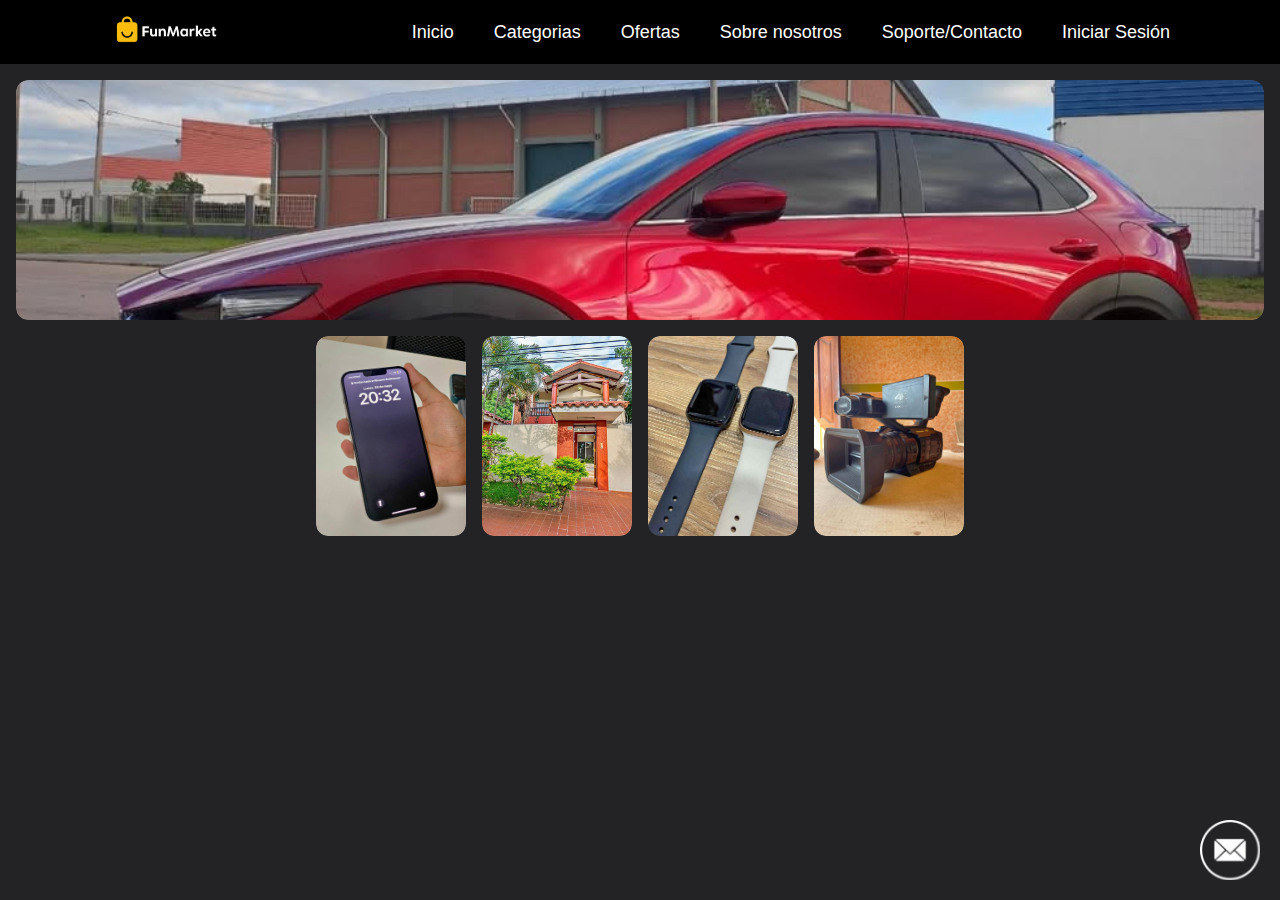
<file: index.html>
<!DOCTYPE html>
<html>
  <head>
    <meta charset="UTF-8" />
    <meta name="viewport" content="width=device-width, initial-scale=1.0" />
    <title>FunMarket</title>

    <link rel="stylesheet" href="css/style.css" />
    <link rel="stylesheet" href="css/header.css" />
    <link rel="stylesheet" href="css/inicio.css" />
  </head>
  <body>
    <header>
      <div class="background">
        <div class="menu container">
          <img class="logo" src="img/LogoFunMarket.png" alt="logoFM" />
          <input type="checkbox" id="menu" />
          <label for="menu">
            <img src="img/menulogo.png" class="menu-icono" alt="iconoheader" />
          </label>
          <nav class="navbar-menu">
            <ul>
              <li><a href="index.html">Inicio</a></li>
              <li><a href="#">Categorias</a></li>
              <li><a href="#">Ofertas</a></li>
              <li><a href="#">Sobre nosotros</a></li>
              <li><a href="#">Soporte/Contacto</a></li>
              <li><a href="#">Iniciar Sesión</a></li>
            </ul>
          </nav>
        </div>
      </div>
    </header>
    <section class="sugerencias">
      <div class="banner-destacado">
        <img
          class="destacada-personalizada"
          src="img/fotodestacada1.jpg"
          alt="Foto destacada"
        />
      </div>
      <div class="productos">
        <div class="producto-card">
          <img src="img/fotodestacada2.jpg" alt="producto1" />
        </div>
        <div class="producto-card">
          <img src="img/fotodestacada3.jpg" alt="producto2" />
        </div>
        <div class="producto-card">
          <img src="img/fotodestacada4.jpg" alt="producto3" />
        </div>
        <div class="producto-card">
          <img src="img/fotodestacada5.jpg" alt="producto4" />
        </div>
      </div>
    </section>
    <a href="chat.html" class="boton-flotante">
      <img src="img/LogoMensajes.png" alt="Chat" />
    </a>
  </body>
</html>
</file>
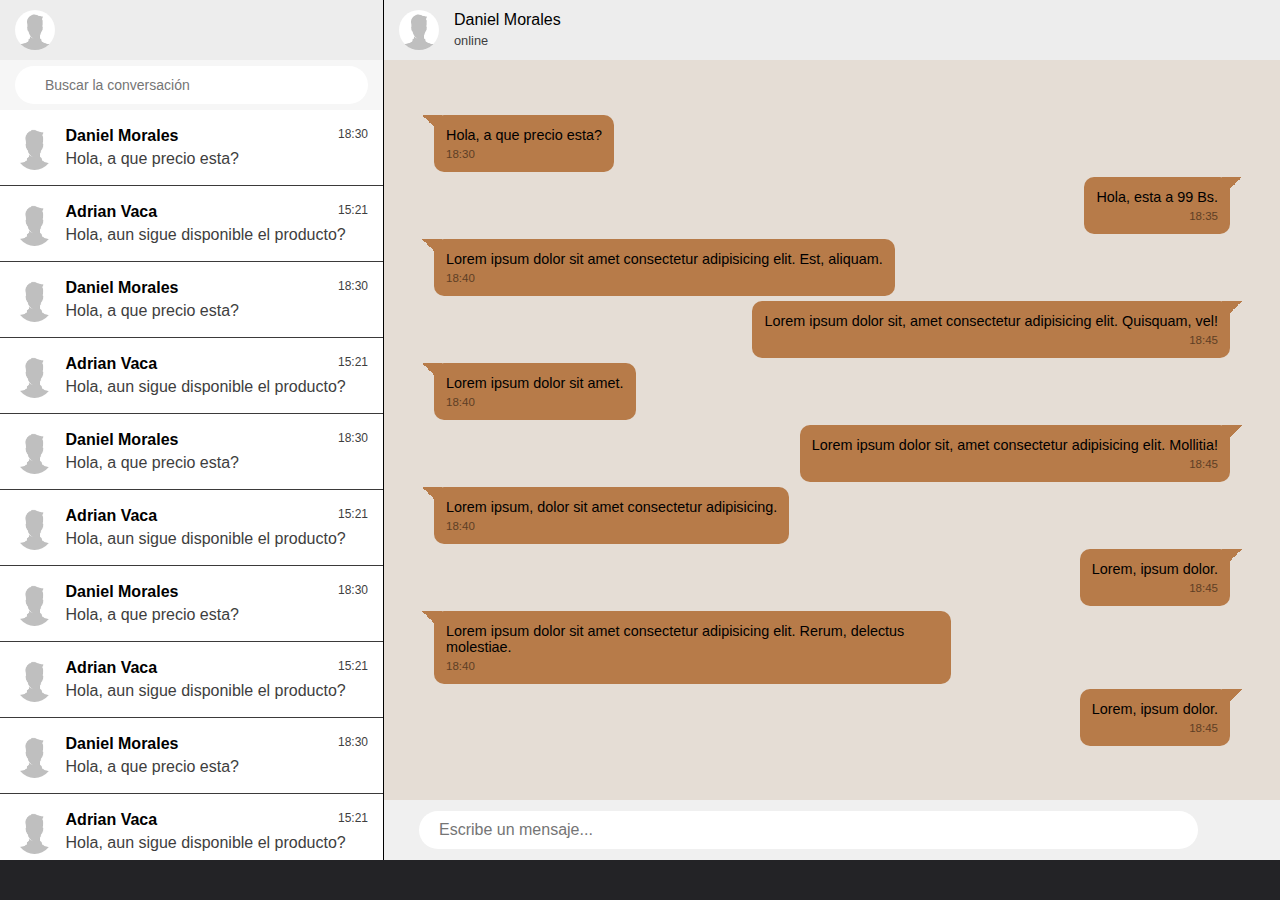
<file: chat.html>
<!DOCTYPE html>
<html>
  <head>
    <meta charset="UTF-8" />
    <meta name="viewport" content="width=device-width, initial-scale=1.0" />
    <title>FunMarket - Chat</title>
    <link rel="stylesheet" href="css/chat.css" />
  </head>
  <body>
    <div class="container">
      <div class="chat-izquierda">
        <div class="header-chat">
          <div class="userimg">
            <img src="img/userimg.png" alt="fotouser" class="imguser" />
          </div>
        </div>
        <div class="buscador-chat">
          <div>
            <input type="text" placeholder="Buscar la conversación" />
          </div>
        </div>
        <div class="lista-conversaciones">
          <div class="bloque-conversacion">
            <div class="conversacionimg">
              <img src="img/userimg.png" alt="fotousuario" class="imguser" />
            </div>
            <div class="detalles-conversacion">
              <div class="lista-encabezado">
                <h4>Daniel Morales</h4>
                <p class="hora">18:30</p>
              </div>
              <div class="lista-mensaje">
                <p>Hola, a que precio esta?</p>
              </div>
            </div>
          </div>
          <div class="bloque-conversacion">
            <div class="conversacionimg">
              <img src="img/userimg.png" alt="fotousuario" class="imguser" />
            </div>
            <div class="detalles-conversacion">
              <div class="lista-encabezado">
                <h4>Adrian Vaca</h4>
                <p class="hora">15:21</p>
              </div>
              <div class="lista-mensaje">
                <p>Hola, aun sigue disponible el producto?</p>
              </div>
            </div>
          </div>
          <div class="bloque-conversacion">
            <div class="conversacionimg">
              <img src="img/userimg.png" alt="fotousuario" class="imguser" />
            </div>
            <div class="detalles-conversacion">
              <div class="lista-encabezado">
                <h4>Daniel Morales</h4>
                <p class="hora">18:30</p>
              </div>
              <div class="lista-mensaje">
                <p>Hola, a que precio esta?</p>
              </div>
            </div>
          </div>
          <div class="bloque-conversacion">
            <div class="conversacionimg">
              <img src="img/userimg.png" alt="fotousuario" class="imguser" />
            </div>
            <div class="detalles-conversacion">
              <div class="lista-encabezado">
                <h4>Adrian Vaca</h4>
                <p class="hora">15:21</p>
              </div>
              <div class="lista-mensaje">
                <p>Hola, aun sigue disponible el producto?</p>
              </div>
            </div>
          </div>
          <div class="bloque-conversacion">
            <div class="conversacionimg">
              <img src="img/userimg.png" alt="fotousuario" class="imguser" />
            </div>
            <div class="detalles-conversacion">
              <div class="lista-encabezado">
                <h4>Daniel Morales</h4>
                <p class="hora">18:30</p>
              </div>
              <div class="lista-mensaje">
                <p>Hola, a que precio esta?</p>
              </div>
            </div>
          </div>
          <div class="bloque-conversacion">
            <div class="conversacionimg">
              <img src="img/userimg.png" alt="fotousuario" class="imguser" />
            </div>
            <div class="detalles-conversacion">
              <div class="lista-encabezado">
                <h4>Adrian Vaca</h4>
                <p class="hora">15:21</p>
              </div>
              <div class="lista-mensaje">
                <p>Hola, aun sigue disponible el producto?</p>
              </div>
            </div>
          </div>
          <div class="bloque-conversacion">
            <div class="conversacionimg">
              <img src="img/userimg.png" alt="fotousuario" class="imguser" />
            </div>
            <div class="detalles-conversacion">
              <div class="lista-encabezado">
                <h4>Daniel Morales</h4>
                <p class="hora">18:30</p>
              </div>
              <div class="lista-mensaje">
                <p>Hola, a que precio esta?</p>
              </div>
            </div>
          </div>
          <div class="bloque-conversacion">
            <div class="conversacionimg">
              <img src="img/userimg.png" alt="fotousuario" class="imguser" />
            </div>
            <div class="detalles-conversacion">
              <div class="lista-encabezado">
                <h4>Adrian Vaca</h4>
                <p class="hora">15:21</p>
              </div>
              <div class="lista-mensaje">
                <p>Hola, aun sigue disponible el producto?</p>
              </div>
            </div>
          </div>
          <div class="bloque-conversacion">
            <div class="conversacionimg">
              <img src="img/userimg.png" alt="fotousuario" class="imguser" />
            </div>
            <div class="detalles-conversacion">
              <div class="lista-encabezado">
                <h4>Daniel Morales</h4>
                <p class="hora">18:30</p>
              </div>
              <div class="lista-mensaje">
                <p>Hola, a que precio esta?</p>
              </div>
            </div>
          </div>
          <div class="bloque-conversacion">
            <div class="conversacionimg">
              <img src="img/userimg.png" alt="fotousuario" class="imguser" />
            </div>
            <div class="detalles-conversacion">
              <div class="lista-encabezado">
                <h4>Adrian Vaca</h4>
                <p class="hora">15:21</p>
              </div>
              <div class="lista-mensaje">
                <p>Hola, aun sigue disponible el producto?</p>
              </div>
            </div>
          </div>
          <div class="bloque-conversacion">
            <div class="conversacionimg">
              <img src="img/userimg.png" alt="fotousuario" class="imguser" />
            </div>
            <div class="detalles-conversacion">
              <div class="lista-encabezado">
                <h4>Daniel Morales</h4>
                <p class="hora">18:30</p>
              </div>
              <div class="lista-mensaje">
                <p>Hola, a que precio esta?</p>
              </div>
            </div>
          </div>
          <div class="bloque-conversacion">
            <div class="conversacionimg">
              <img src="img/userimg.png" alt="fotousuario" class="imguser" />
            </div>
            <div class="detalles-conversacion">
              <div class="lista-encabezado">
                <h4>Adrian Vaca</h4>
                <p class="hora">15:21</p>
              </div>
              <div class="lista-mensaje">
                <p>Hola, aun sigue disponible el producto?</p>
              </div>
            </div>
          </div>
        </div>
      </div>
      <div class="chat-derecha">
        <div class="header-chat">
          <div class="imgText">
            <div class="userimg">
            <img src="img/userimg.png" alt="fotouser" class="imguser" />
          </div>
          <h4>Daniel Morales <br><span>online</span></h4>
          </div>  
        </div>
        <div class="chat-mensajes">
            <div class="mensaje su-mensaje">
                <p>Hola, a que precio esta? <br><span>18:30</span></p>
            </div>
            <div class="mensaje mi-mensaje">
                <p>Hola, esta a 99 Bs. <br><span>18:35</span></p>
            </div>
            <div class="mensaje su-mensaje">
                <p>Lorem ipsum dolor sit amet consectetur adipisicing elit. Est, aliquam. <br><span>18:40</span></p>
            </div>
            <div class="mensaje mi-mensaje">
                <p>Lorem ipsum dolor sit, amet consectetur adipisicing elit. Quisquam, vel!<br><span>18:45</span></p>
            </div>
            <div class="mensaje su-mensaje">
                <p>Lorem ipsum dolor sit amet.<br><span>18:40</span></p>
            </div>
            <div class="mensaje mi-mensaje">
                <p>Lorem ipsum dolor sit, amet consectetur adipisicing elit. Mollitia!<br><span>18:45</span></p>
            </div>
            <div class="mensaje su-mensaje">
                <p>Lorem ipsum, dolor sit amet consectetur adipisicing.<br><span>18:40</span></p>
            </div>
            <div class="mensaje mi-mensaje">
                <p>Lorem, ipsum dolor.<br><span>18:45</span></p>
            </div>
            <div class="mensaje su-mensaje">
                <p>Lorem ipsum dolor sit amet consectetur adipisicing elit. Rerum, delectus molestiae.<br><span>18:40</span></p>
            </div>
            <div class="mensaje mi-mensaje">
                <p>Lorem, ipsum dolor.<br><span>18:45</span></p>
            </div>
        </div>
        <div class="chat-input">
            <input type="text" placeholder="Escribe un mensaje..." />
        </div>
        </div>
      </div>
    </div>
  </body>
</html>
</file>
<file: css/style.css>
*{
    margin: 0;
    padding: 0;
    box-sizing: border-box;
    text-decoration: none;
    list-style: none;
    font-family: 'Franklin Gothic Medium', 'Arial Narrow', Arial, sans-serif;
}

body{
    background-color: #232326;
}

.container{
    max-width: 1100px;
    margin: 0 auto;
}

.boton-flotante {
  position: fixed;
  bottom: 20px;
  right: 20px;
  width: 60px;
  height: 60px;
  z-index: 1000;
  cursor: pointer;
}

.boton-flotante img {
  width: 100%;
  height: 100%;
  object-fit: contain;
}
</file>
<file: css/header.css>
.background{
    padding: 32px 0;
    background-color: black;
}

.menu{
    position: absolute;
    top: 0;
    left: 0;
    right: 0;
    display: flex;
    align-items: center;
    justify-content: space-between;
    z-index: 1000;
}

.logo{
    width: 150px;
    height: 65px;
}

.menu .navbar-menu ul li{
    position: relative;
    float: left;
}

.menu .navbar-menu ul li a{
    font-size: 18px;
    padding: 20px;
    color: white;
    display: block;
}
.menu .navbar-menu ul li a:hover{

    color: #ff9800;
}

#menu {
    display: none;
}

.menu-icono{
    width: 25px;
}

.menu label{
    cursor: pointer;
    display: none;
}

@media(max-width: 768px){
    .menu{
        padding: 30px;
    }

    .menu label{
        display: initial;
    }

    .background{
        padding: 75px 0;
    }

    .menu .navbar-menu{
        position: absolute;
        top: 100%;
        left: 0;
        right: 0;
        background-color: black;
        display: none;
    }

    .menu .navbar-menu ul li{
        width: 100%;
    }

    #menu:checked ~ .navbar-menu{
        display: initial;
    }
}
</file>
<file: css/inicio.css>
.sugerencias {
  padding: 16px;
}

.banner-destacado {
  height: 200px;
  border-radius: 12px;
  margin-bottom: 16px;
  overflow: hidden;
}

.productos {
  display: grid;
  grid-template-columns: 150px 150px;
  justify-content: center;
  gap: 16px;
}

.producto-card {
  border-radius: 12px;
  height: 160px;
  overflow: hidden;
}

.banner-destacado img,
.producto-card img {
  width: 100%;
  height: 100%;
  object-fit: cover;
  display: block;
  border-radius: 12px;
}

@media (min-width: 768px) {
  .productos {
    grid-template-columns: 150px 150px 150px;
    gap: 16px;
  }

  .banner-destacado {
    height: 220px;
  }

  .producto-card {
    height: 180px;
  }
}

@media (min-width: 1025px) {
  .productos {
    grid-template-columns: 150px 150px 150px 150px;
    gap: 16px;
  }

  .banner-destacado {
    height: 240px;
  }

  .producto-card {
    height: 200px;
  }
}
</file>
<file: css/chat.css>
* {
    margin: 0;
    padding: 0;
    box-sizing: border-box;
    font-family: 'open sans', sans-serif;
}

body {
    display: flex;
    justify-content: center;
    align-items: center;
    min-width: 100vh;
    background-color: #232326;


}

.container{
    position: relative;
    width: 1396px;
    max-width: 100%;
    height: calc(100vh - 40px);
    background-color: white;
    display: flex;


}

.container .chat-izquierda{
    position: relative;
    flex: 30%;
    background-color: white;
    border-right: 1px solid #000;
}

.container .chat-derecha{
    position: relative;
    flex: 70%;
    background-color: #e5ddd5;
}

.header-chat{
    position: relative;
    width: 100%;
    height: 60px;
    background-color: #ededed;
    display: flex;
    justify-content: space-between;
    align-items: center;
    padding: 0 15px;
}

.userimg{
    position: relative;
    width: 40px;
    height: 40px;
    overflow: hidden;
    border-radius: 50%;
}

.imguser{
    position: absolute;
    top: 0;
    left: 0;
    width: 100%;
    height: 100%;
    object-fit: cover;
}
.buscador-chat{
    position: relative;
    width: 100%;
    height: 50px;
    background: #f6f6f6;
    display: flex;
    justify-content: center;
    align-items: center;
    padding: 0 15px;
}
.buscador-chat div{
    width: 100%;
}

.buscador-chat div input{
    width: 100%;
    outline: none;
    border: none;
    background: #fff;
    padding: 6px;
    height: 38px;
    border-radius: 20px;
    font-size: 14px;
    padding-left: 30px;
}

.lista-conversaciones{
    position: relative;
    height: calc(100% - 110px);
    overflow: auto;
}

.lista-conversaciones .bloque-conversacion{
    position: relative;
    width: 100%;
    display: flex;
    align-items: center;
    padding: 15px;
    border-bottom: 1px solid #3b3a3a;
    cursor: pointer;
}
.lista-conversaciones .bloque-conversacion .conversacionimg{
    position: relative;
    width: 45px;
    height: 45px;
    overflow: hidden;
    border-radius: 50%;
    margin-right: 12px;
}

.lista-conversaciones .bloque-conversacion .detalles-conversacion{
    position: relative;
    width: 100%;
}

.lista-conversaciones .bloque-conversacion .detalles-conversacion .lista-encabezado{
    display: flex;
    justify-content: space-between;
    margin-bottom: 5px;
}

.lista-conversaciones .bloque-conversacion .detalles-conversacion .lista-encabezado h4{
    font-size: 16px;
    font-weight: 600;
    color: #000;
}

.lista-conversaciones .bloque-conversacion .detalles-conversacion .lista-encabezado .hora{
    font-size: 12px;
    color: #3e3e3e;
}
.lista-mensaje{
    display: flex;
    justify-content: space-between;
    align-items: center;

}
.lista-mensaje p{
    color: #3e3e3e;
}

.imgText{
    position: relative;
    display: flex;
    justify-content: center;
    align-items: center;
}

.imgText h4{
    font-weight: 400;
    line-height: 1.2em;
    margin-left: 15px;
}

.imgText h4 span{
    font-size: 0.8em;
    color: #3e3e3e;
}

.chat-mensajes{
    position: relative;
    width: 100%;
    height: calc(100% - 120px);
    padding: 50px;
    overflow-y: auto;
}

.mensaje{
    position: relative;
    display: flex;
    width: 100%;
    margin: 5px 0;

}

.mensaje p{
    position: relative;
    right: 0;
    text-align: right;
    max-width: 65%;
    padding: 12px;
    background: #b77b49;
    border-radius: 10px;
    font-size: 0.9em;
}

.mensaje p::before{
    content: '';
    position: absolute;
    top: 0;
    right: -12px;
    width: 20px;
    height: 20px;
    background: linear-gradient(135deg, #b77b49 0%, #b77b49 50%, transparent 50%, transparent);

}

.mensaje p span{
    display: block;
    margin-top: 5px;
    font-size: 0.8em;
    opacity: 0.5;
}

.mi-mensaje{
    justify-content: flex-end;
}

.su-mensaje{
    justify-content: flex-start;
}

.su-mensaje p{
    text-align: left;
}

.mensaje.su-mensaje p::before{
    content: '';
    position: absolute;
    top: 0;
    left: -12px;
    width: 20px;
    height: 20px;
    background: linear-gradient(225deg, #b77b49 0%, #b77b49 50%, transparent 50%, transparent);

}

.chat-input{
    position: relative;
    width: 100%;
    height: 60px;
    background: #f0f0f0;
    padding: 15px;
    display: flex;
    justify-content: space-between;
    align-items: center;
}
.chat-input input{
    position: relative;
    width: 90%;
    margin: 0 20px;
    padding: 10px 20px;
    border: none;
    outline: none;
    border-radius: 20px;
    font-size: 1em;

}
</file>
